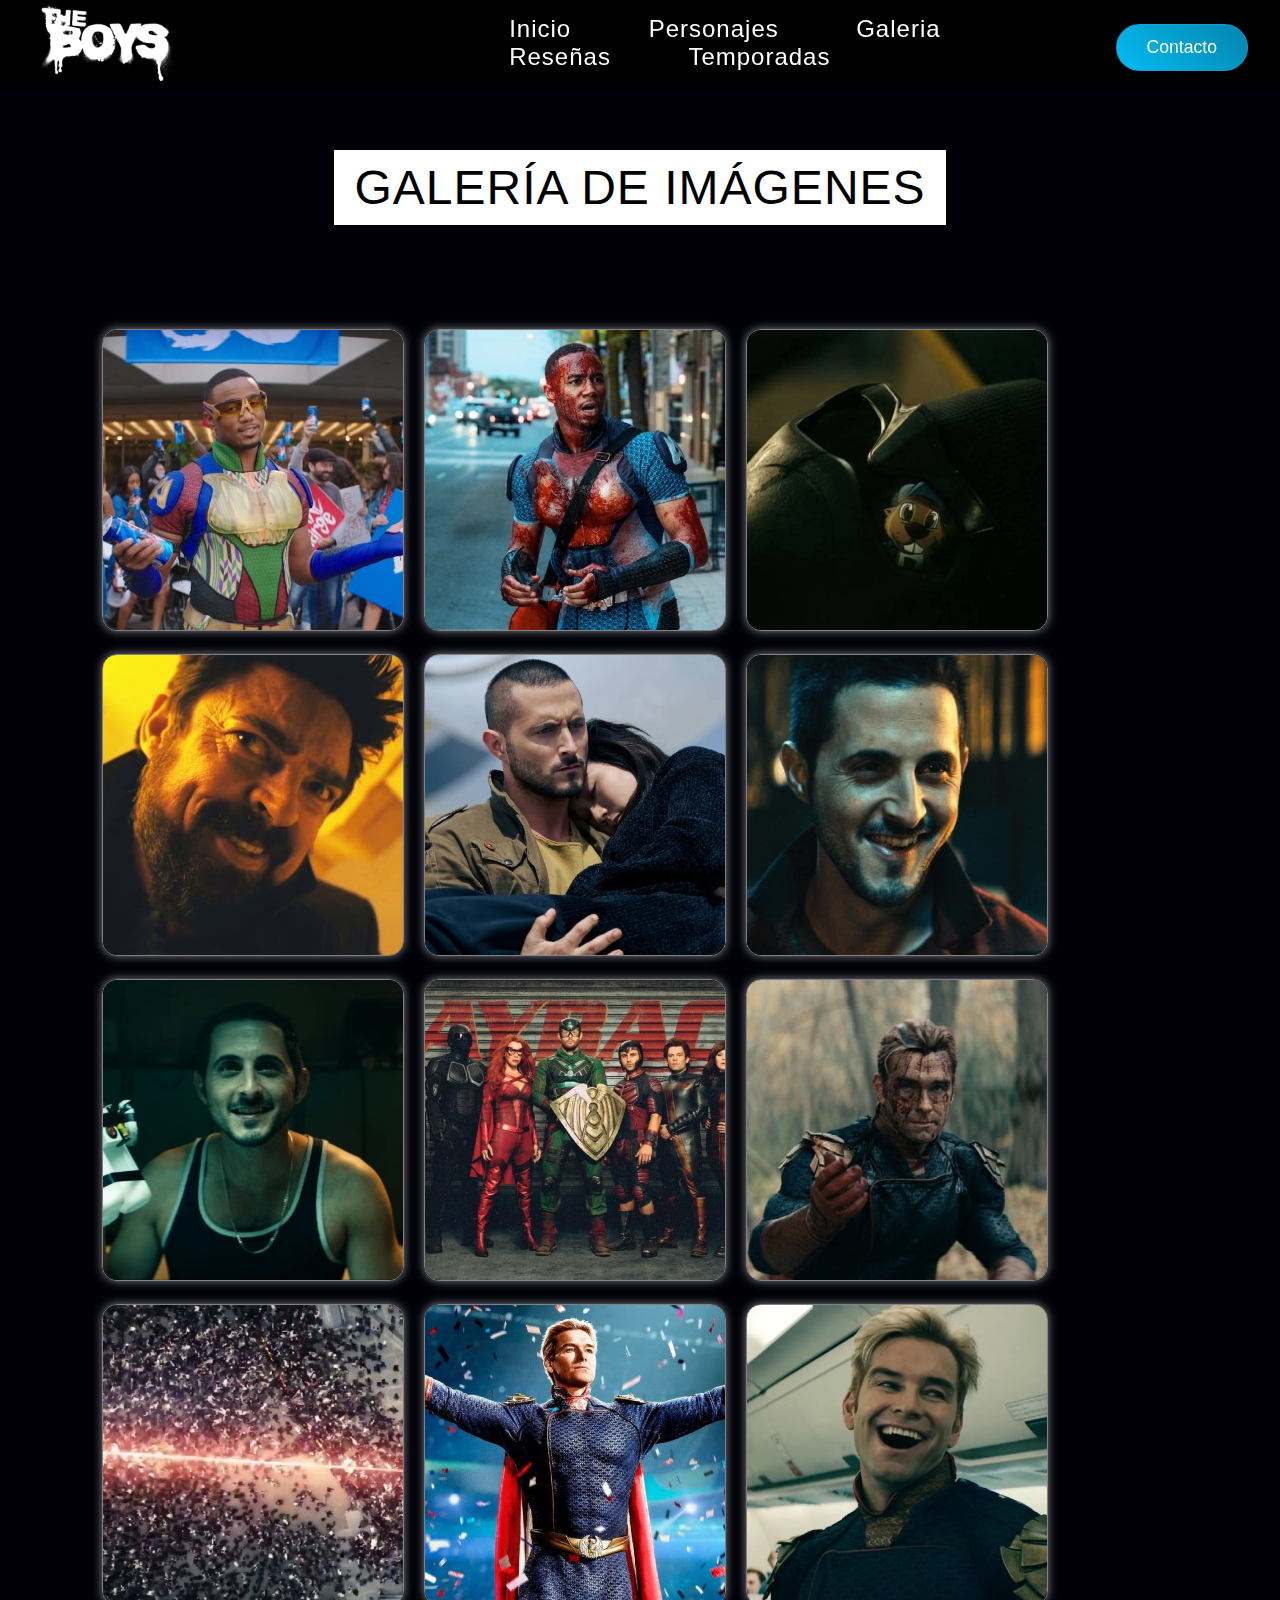
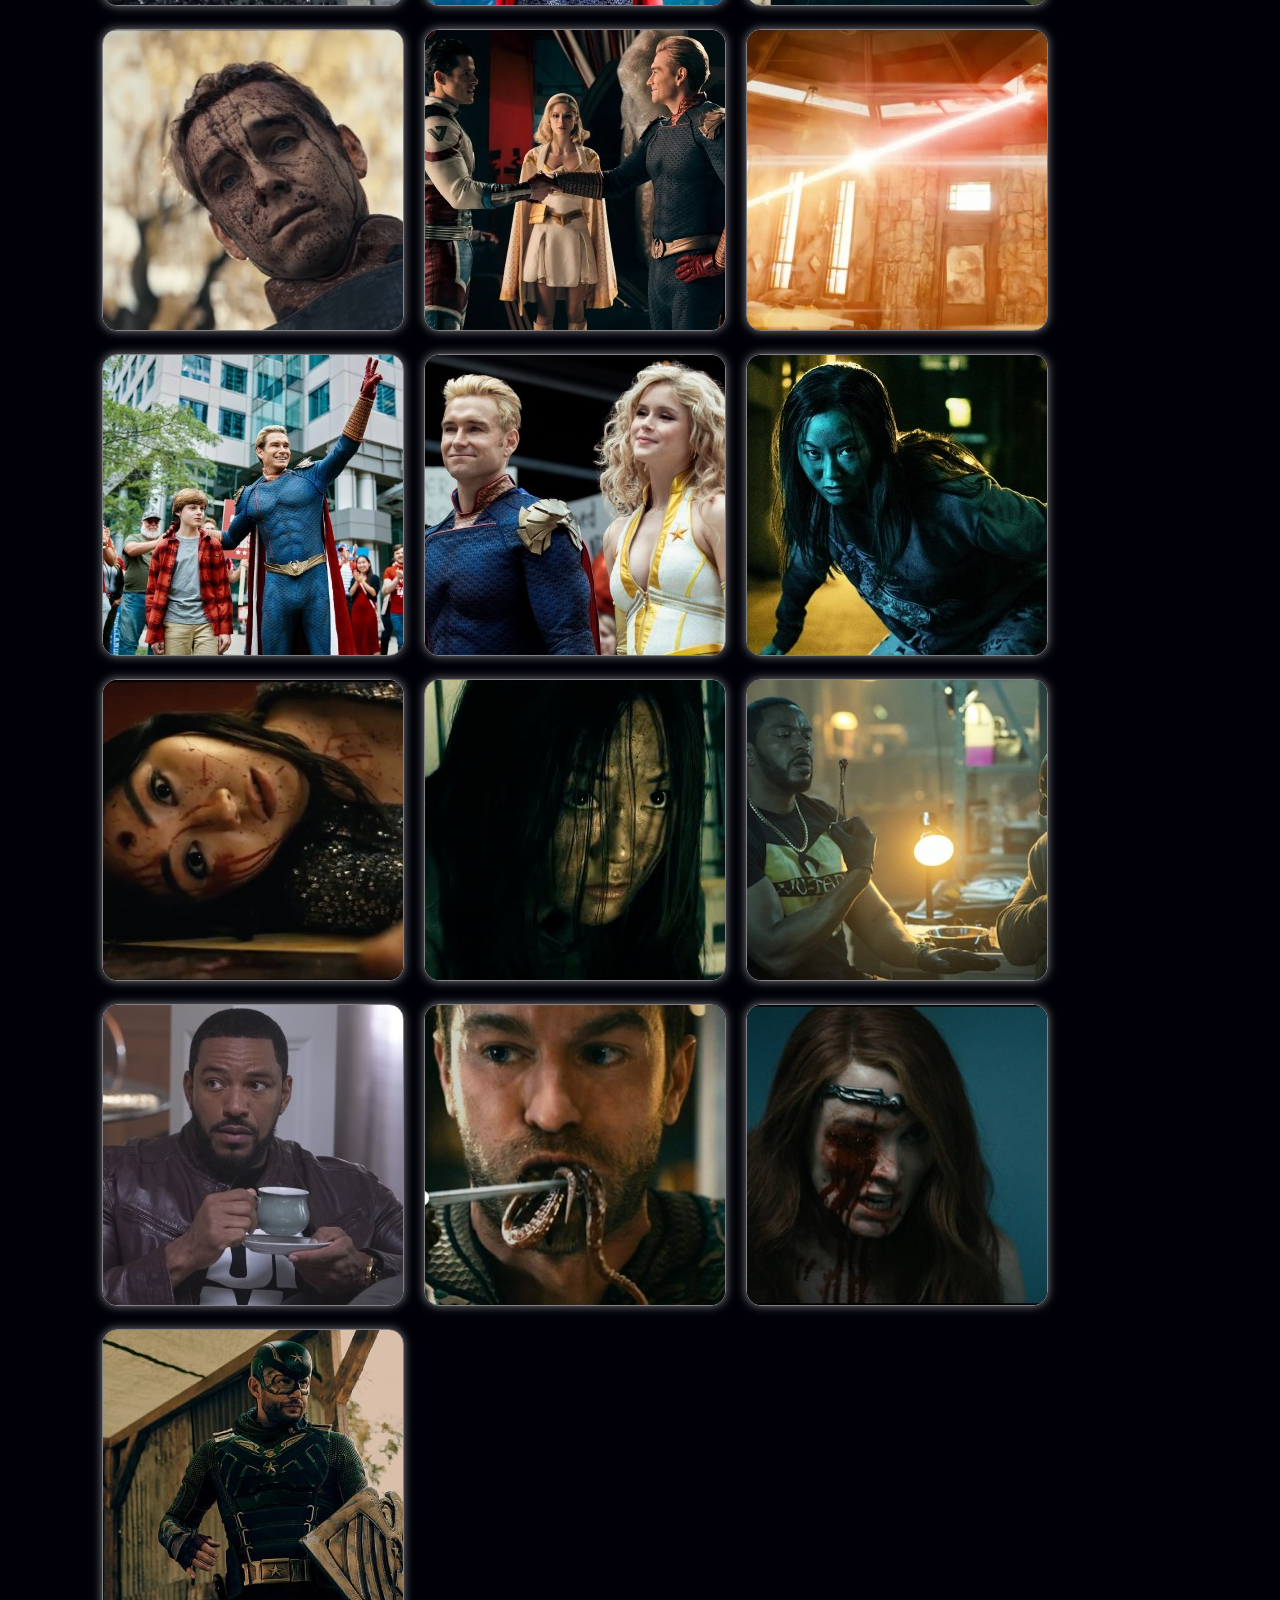
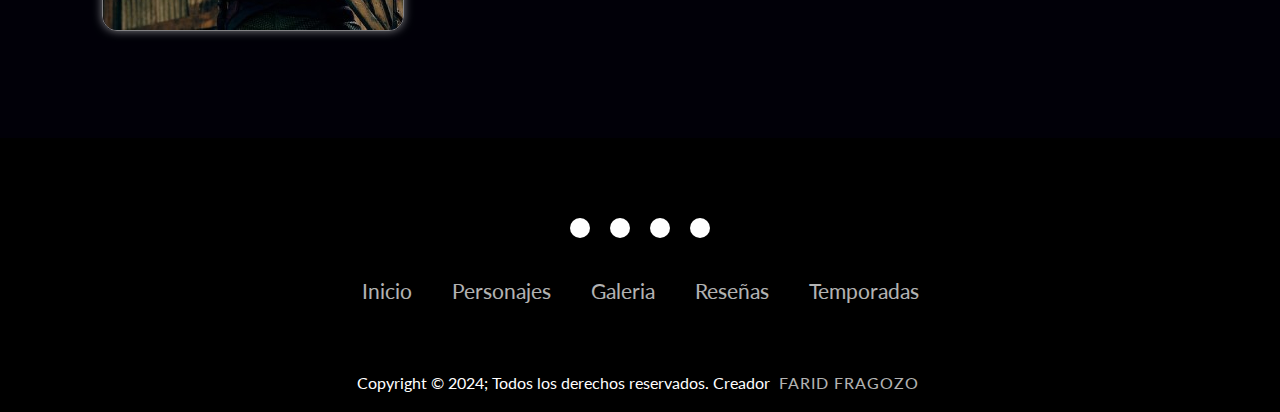
<file: galeria.html>
<!DOCTYPE html>
<html lang="en">
<head>
    <meta charset="UTF-8">
    <meta name="viewport" content="width=device-width, initial-scale=1.0">
    <link rel="icon" type="image/jpg" href="billy-mini.jpg">
    <title>Galería</title>
    <link rel="preconnect" href="https://fonts.googleapis.com">
    <link rel="preconnect" href="https://fonts.gstatic.com" crossorigin>
    <link href="https://fonts.googleapis.com/css2?family=Lato:ital,wght@0,100;0,300;0,400;0,700;0,900;1,100;1,300;1,400;1,700;1,900&display=swap" rel="stylesheet">
    <link rel="preconnect" href="https://fonts.googleapis.com">
    <link rel="preconnect" href="https://fonts.gstatic.com" crossorigin>
    <link href="https://fonts.googleapis.com/css2?family=Bevan:ital@0;1&family=Roboto:ital,wght@0,100;0,300;0,400;0,500;0,700;0,900;1,100;1,300;1,400;1,500;1,700;1,900&display=swap" rel="stylesheet">
    <link rel="stylesheet" href="CSS/styles.css">
    <link rel="stylesheet" href="https://cdnjs.cloudflare.com/ajax/libs/font-awesome/6.5.2/css/all.min.css" integrity="sha512-SnH5WK+bZxgPHs44uWIX+LLJAJ9/2PkPKZ5QiAj6Ta86w+fsb2TkcmfRyVX3pBnMFcV7oQPJkl9QevSCWr3W6A==" crossorigin="anonymous" referrerpolicy="no-referrer" />
    <link href="CSS/lightbox.css" rel="stylesheet" />
    <script src="https://www.youtube.com/iframe_api"></script>
    <script src="Js/scripts.js"></script>
</head>
<body>
    <main>
        <header class="encabezado">
            <div class="logo">
                <a href ="index.html"> <img src = "images/logo3.png" alt = "Home" width = "150px"> </a> 
            </div>
            <nav id="meanu_bar" class="">
                <ul>
                    <li><a href="index.html">Inicio</a></li>
                    <li><a href="personajes.html">Personajes</a></li>
                    <li><a href="galeria.html">Galeria</a></li>
                    <li><a href="resenas.html">Reseñas</a></li>
                    <li><a href="temporadas.html">Temporadas</a></li>
                </ul>
            </nav>
            <a class="boton" href="contacto.html"><button>Contacto</button></a>
        </header>

        <div class="titulo-galeria">
            <h1>Galería de Imágenes</h1>
        </div>
        <div class="contenedor-galeria">
            <div class="galeria">
                <a class="example-image-link" href="./images/galeria/atrain-ad.jpg" data-lightbox="The Boys" data-title="A-Train haciendo un anuncio"> <img class="example-image" src="./images/galeria/atrain-ad-mini.jpg" alt="A-Train haciendo anuncio"/></a>
                <a class="example-image-link" href="./images/galeria/atrain-mata-robin.jpg" data-lightbox="The Boys" data-title="A-Train mata a Robin"> <img class="example-image" src="./images/galeria/atrain-mata-robin-mini.jpg" alt="A-Train mata a Robin"/></a>
                <a class="example-image-link" href="./images/galeria/blacknoir-allucinating.jpg" data-lightbox="The Boys" data-title="Black Noir alucinando"> <img class="example-image" src="./images/galeria/blacknoir-allucinating-mini.jpg" alt="Black Noir alucinando"/></a>
                <a class="example-image-link" href="./images/galeria/butcher-silly.jpg" data-lightbox="The Boys" data-title="Butcher con cara graciosa"> <img class="example-image" src="./images/galeria/butcher-silly-mini.jpg" alt="Butcher con cara graciosa"/></a>
                <a class="example-image-link" href="./images/galeria/frenchie-kimiko.jpg" data-lightbox="The Boys" data-title="Frenchie cargando a Kimiko"> <img class="example-image" src="./images/galeria/frenchie-kimiko-mini.jpg" alt="Frenchie cargando a Kimiko"/></a>
                <a class="example-image-link" href="./images/galeria/frenchie.jpg" data-lightbox="The Boys" data-title="Frenchie"> <img class="example-image" src="./images/galeria/frenchie-mini.jpg" alt="Frenchie"/></a>
                <a class="example-image-link" href="./images/galeria/frenchie3.jpg" data-lightbox="The Boys" data-title="Frenchie"> <img class="example-image" src="./images/galeria/frenchie3-mini.jpg" alt="Frenchie"/></a>
                <a class="example-image-link" href="./images/galeria/grupo-de-soldierboy.jpg" data-lightbox="The Boys" data-title="Soldier Boy y su grupo"> <img class="example-image" src="./images/galeria/grupo-de-soldierboy-mini.jpg" alt="Soldier Boy y su grupo"/></a>
                <a class="example-image-link" href="./images/galeria/homelander-angry.jpg" data-lightbox="The Boys" data-title="Homelander cubierto de sangre enojado"> <img class="example-image" src="./images/galeria/homelander-angry-mini.jpg" alt="Homelander cubierto de sangre enojado"/></a>
                <a class="example-image-link" href="./images/galeria/homelander-mata-multitud.jpg" data-lightbox="The Boys" data-title="Homelander mata a multitud"> <img class="example-image" src="./images/galeria/homelander-mata-multitud-mini.jpg" alt="Homelander mata a multitud"/></a>
                <a class="example-image-link" href="./images/galeria/homelander-ovacion.jpg" data-lightbox="The Boys" data-title="Homelander ovacionado"> <img class="example-image" src="./images/galeria/homelander-ovacion-mini.jpg" alt="Homelander ovacionado"/></a>
                <a class="example-image-link" href="./images/galeria/homelander-plane.jpg" data-lightbox="The Boys" data-title="Homelander dejando caer el avion"> <img class="example-image" src="./images/galeria/homelander-plane-mini.jpg" alt="Homelander dejando caer el avion"/></a>
                <a class="example-image-link" href="./images/galeria/homelander-sad.jpg" data-lightbox="The Boys" data-title="Homelander cubierto de sangre triste"> <img class="example-image" src="./images/galeria/homelander-sad-mini.jpg" alt="Homelander cubierto de sangre triste"/></a>
                <a class="example-image-link" href="./images/galeria/homelander-starlight-y-supersonico.jpg" data-lightbox="The Boys" data-title="Homelander recibiendo a supersonico"> <img class="example-image" src="./images/galeria/homelander-starlight-y-supersonico-mini.jpg" alt="Homelander recibiendo a supersonico"/></a>
                <a class="example-image-link" href="./images/galeria/Homelander-Vs-Butcher-2.jpg" data-lightbox="The Boys" data-title="Homelander peleando contra Butcher"> <img class="example-image" src="./images/galeria/Homelander-Vs-Butcher-2-mini.jpg" alt="Homelander peleando contra Butcher"/></a>
                <a class="example-image-link" href="./images/galeria/homelander-y-su-hijo.jpg" data-lightbox="The Boys" data-title="Homelander y su hijo saludando fans"> <img class="example-image" src="./images/galeria/homelander-y-su-hijo-mini.jpg" alt="Homelander y su hijo saludando fans"/></a>
                <a class="example-image-link" href="./images/galeria/homlander-y-starlight.jpg" data-lightbox="The Boys" data-title="Homelander y Starlight"> <img class="example-image" src="./images/galeria/homlander-y-starlight-mini.jpg" alt="Homelander y Starlight"/></a>
                <a class="example-image-link" href="./images/galeria/kimiko-fight.jpg" data-lightbox="The Boys" data-title="Kimiko preparada para luchar"> <img class="example-image" src="./images/galeria/kimiko-fight-mini.jpg" alt="Kimiko preparada para luchar"/></a>
                <a class="example-image-link" href="./images/galeria/kimiko-headshot.jpg" data-lightbox="The Boys" data-title="Kimiko con un tiro en la cabeza"> <img class="example-image" src="./images/galeria/kimiko-headshot-mini.jpg" alt="Kimiko con un tiro en la cabeza"/></a>
                <a class="example-image-link" href="./images/galeria/kimiko.jpg" data-lightbox="The Boys" data-title="Kimiko"> <img class="example-image" src="./images/galeria/kimiko-mini.jpg" alt="Kimiko"/></a>
                <a class="example-image-link" href="./images/galeria/leche-materna.jpg" data-lightbox="The Boys" data-title="Mother's Milk"> <img class="example-image" src="./images/galeria/leche-materna-mini.jpg" alt="Mother's Milk"/></a>
                <a class="example-image-link" href="./images/galeria/mothers-milk-in-the-boys.jpg" data-lightbox="The Boys" data-title="Mother's Milk tomando té"> <img class="example-image" src="./images/galeria/mothers-milk-in-the-boys-mini.jpg" alt="Mother's Milk tomando té"/></a>
                <a class="example-image-link" href="./images/galeria/profundo-comiendo-pulpo.jpg" data-lightbox="The Boys" data-title="Profundo comiendose un pulpo"> <img class="example-image" src="./images/galeria/profundo-comiendo-pulpo-mini.jpg" alt="Profundo comiendose un pulpo"/></a>
                <a class="example-image-link" href="./images/galeria/queen-meave-tuerta.jpg" data-lightbox="The Boys" data-title="Queen Meave sin un ojo por pelear con Homelander"> <img class="example-image" src="./images/galeria/queen-meave-tuerta-mini.jpg" alt="Queen Meave sin un ojo por pelear con Homelander"/></a>
                <a class="example-image-link" href="./images/galeria/soldierboy.jpg" data-lightbox="The Boys" data-title="Soldier Boy"> <img class="example-image" src="./images/galeria/soldierboy-mini.jpg" alt="Soldier Boy"/></a>
            </div>
       </div>

        <footer>
            <div class="footer-contenedor">
                <div class="redes-sociales">
                    <a href="https://www.facebook.com/TheBoysTV/?locale=es_LA" target="_blank"><i class="fa-brands fa-facebook"></i></a>
                    <a href="https://www.instagram.com/theboystv/?hl=es" target="_blank"><i class="fa-brands fa-instagram"></i></a>
                    <a href="https://x.com/TheBoysTV?ref_src=twsrc%5Egoogle%7Ctwcamp%5Eserp%7Ctwgr%5Eauthor" target="_blank"><i class="fa-brands fa-twitter"></i></a>
                    <a href="https://www.youtube.com/@PrimeVideo" target="_blank"><i class="fa-brands fa-youtube"></i></a>
                </div>
                <div class="footer-nav">
                    <ul>
                        <li><a href="index.html">Inicio</a></li>
                        <li><a href="personajes.html">Personajes</a></li>
                        <li><a href="galeria.html">Galeria</a></li>
                        <li><a href="resenas.html">Reseñas</a></li>
                        <li><a href="temporadas.html">Temporadas</a></li>
                    </ul>
                </div>
            </div>
            <div class="footer-copyright">
                <p>Copyright &copy; 2024;  Todos los derechos reservados. Creador <span class="Diseñador"> Farid Fragozo</span></p>
            </div>
        </footer>
    </main>
    <script src="Js/lightbox-plus-jquery.min.js"></script>
</body>
</html>
</file>
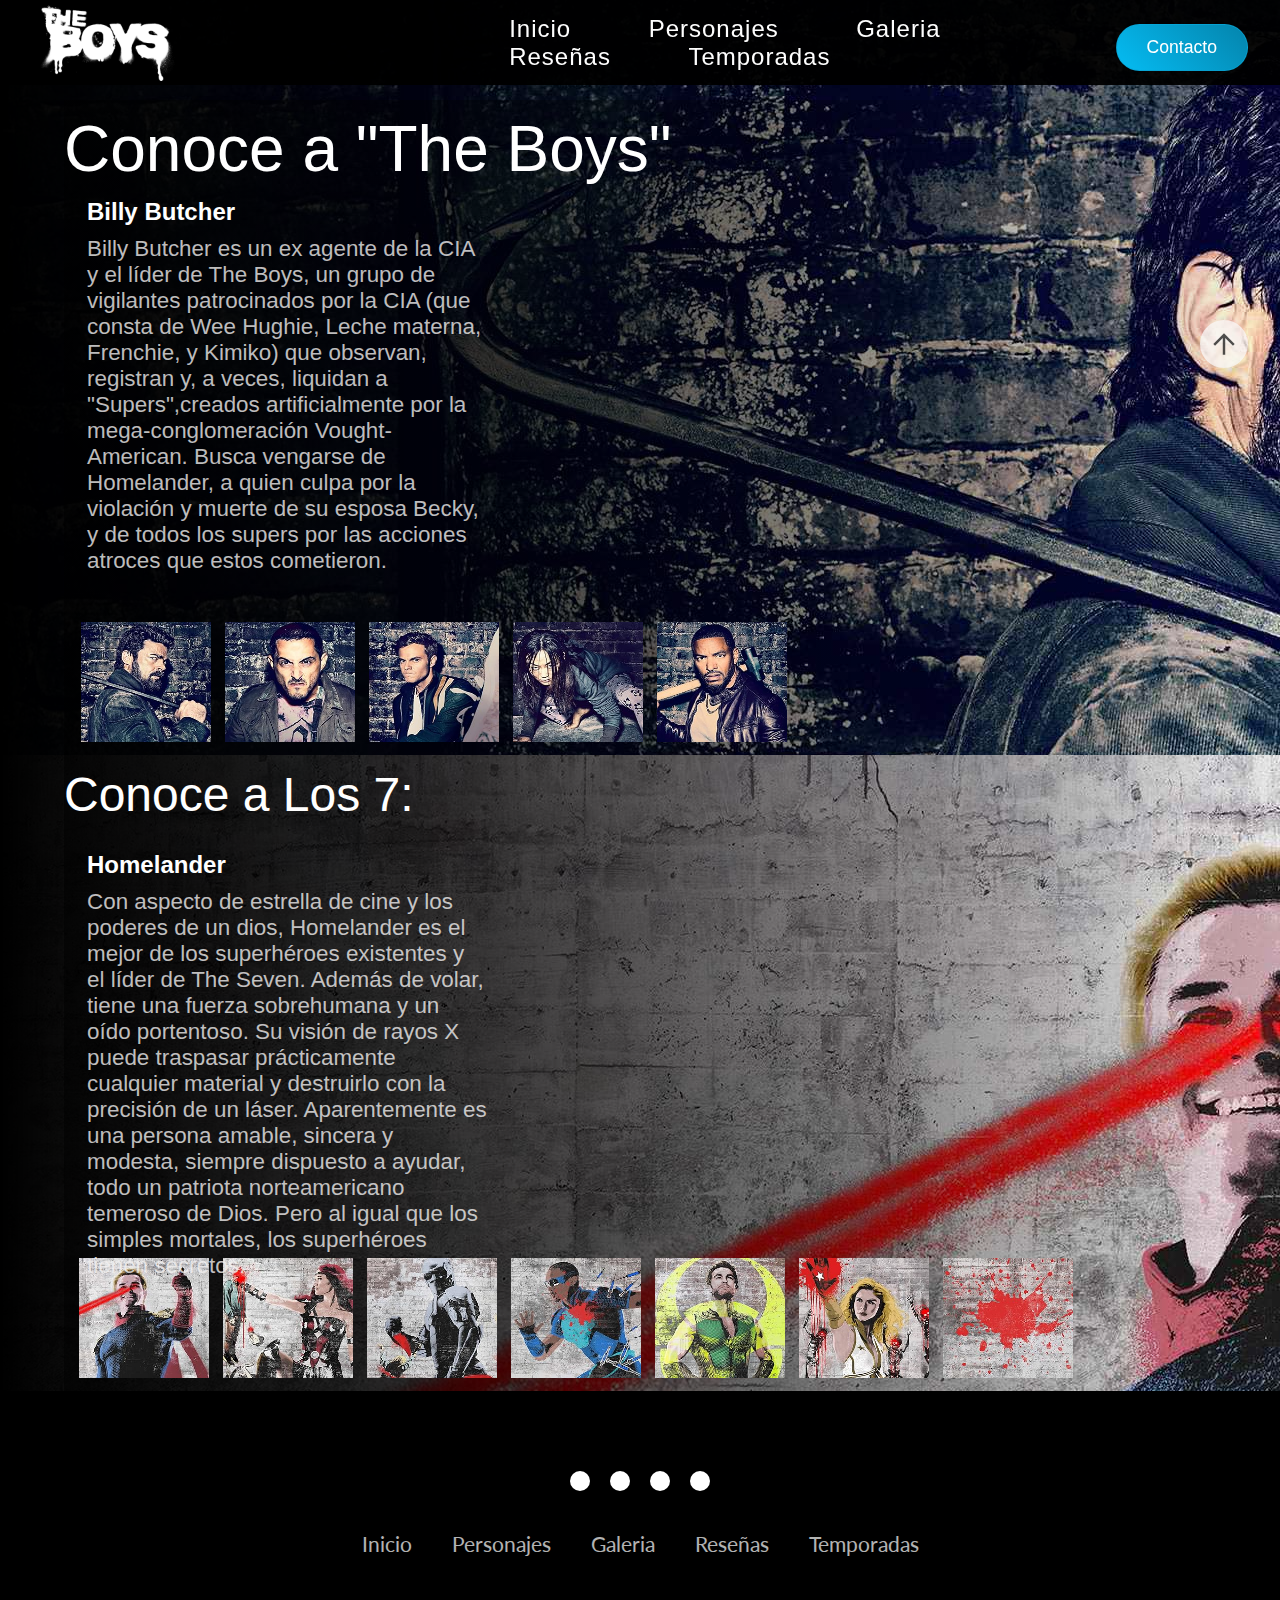
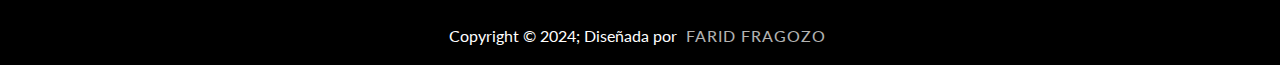
<file: personajes.html>
<!DOCTYPE html>
<html lang="en">
<head>
    <meta charset="UTF-8">
    <meta name="viewport" content="width=device-width, initial-scale=1.0">
    <link rel="icon" type="image/jpg" href="billy-mini.jpg">
    <title>Personajes</title>
    <link rel="preconnect" href="https://fonts.googleapis.com">
    <link rel="preconnect" href="https://fonts.gstatic.com" crossorigin>
    <link href="https://fonts.googleapis.com/css2?family=Lato:ital,wght@0,100;0,300;0,400;0,700;0,900;1,100;1,300;1,400;1,700;1,900&display=swap" rel="stylesheet">
    <link rel="preconnect" href="https://fonts.googleapis.com">
    <link rel="preconnect" href="https://fonts.gstatic.com" crossorigin>
    <link href="https://fonts.googleapis.com/css2?family=Material+Symbols+Outlined" rel="stylesheet" />
    <link href="https://fonts.googleapis.com/css2?family=Bevan:ital@0;1&family=Roboto:ital,wght@0,100;0,300;0,400;0,500;0,700;0,900;1,100;1,300;1,400;1,500;1,700;1,900&display=swap" rel="stylesheet">
    <link rel="stylesheet" href="CSS/styles.css">
    <link rel="stylesheet" href="https://cdnjs.cloudflare.com/ajax/libs/font-awesome/6.5.2/css/all.min.css" 
    integrity="sha512-SnH5WK+bZxgPHs44uWIX+LLJAJ9/2PkPKZ5QiAj6Ta86w+fsb2TkcmfRyVX3pBnMFcV7oQPJkl9QevSCWr3W6A==" 
    crossorigin="anonymous" referrerpolicy="no-referrer" />
    <script src="Js/scripts.js"></script>
</head>
<body>
    <main>
        <header class="encabezado">
            <div class="logo">
                <a href ="index.html"> <img src = "images/logo3.png" alt = "Home" width = "150px"> </a> 
            </div>
            <nav id="meanu_bar" class="">
                <ul>
                    <li><a href="index.html">Inicio</a></li>
                    <li><a href="personajes.html">Personajes</a></li>
                    <li><a href="galeria.html">Galeria</a></li>
                    <li><a href="resenas.html">Reseñas</a></li>
                    <li><a href="temporadas.html">Temporadas</a></li>
                </ul>
            </nav>
            <a class="boton" href="contacto.html"><button>Contacto</button></a>
        </header>

        <div id="character-section">
            <section class="character-section">
                <div class="intro-text">
                    <h1>Conoce a "The Boys"</h1>
                </div>
                <div class="the-boys">
                    <img src="images/billy-mini.jpg" alt="Billy Butcher" data-large="images/billy-large.jpg">
                    <img src="images/frenchie-mini.jpg" alt="Frenchie" data-large="images/frenchie-large.jpg">
                    <img src="images/hughie-mini.jpg" alt="Hughie" data-large="images/hughie-large.jpg">
                    <img src="images/kimiko-mini.jpg" alt="Kimiko" data-large="images/kimiko-large.jpg">
                    <img src="images/leche-materna-mini.jpg" alt="Leche Materna" data-large="images/leche-materna-large.jpg">
                </div>
                <div class="character-description hidden" data-character="Billy Butcher">
                    <h2>Billy Butcher</h2>
                    Billy Butcher es un ex agente de la CIA y el líder de The Boys, un grupo de vigilantes patrocinados por la CIA (que consta de Wee Hughie, Leche materna, Frenchie, y Kimiko) que observan, registran y, a veces, liquidan a "Supers",creados artificialmente por la mega-conglomeración Vought-American. Busca vengarse de Homelander, a quien culpa por la violación y muerte de su esposa Becky, y de todos los supers por las acciones atroces que estos cometieron.
                </div>
                <div class="character-description hidden" data-character="Frenchie">
                    <h2>Frenchie</h2>
                    Aficionado a las drogas, traficante de armas y chico para todo, el conjunto de habilidades de Frenchie es un recurso incalculable para Butcher y Los Muchachos; no obstante, sus decisiones impulsivas son una constante fuente de preocupaciones para Leche Materna.
                </div>
                <div class="character-description hidden" data-character="Hughie">
                    <h2>Hughie</h2>
                    Es un tipo apacible con un trabajo aburrido y que vive con su padre. Robin, su gran amor, es la única luz que tiene en su vida. Así era su existencia hasta el día en que un superhéroe llamado A-Train atravesó a Robin y la mató del impacto. Desesperado, Hughie contrató los servicios del justiciero Billy Butcher. Viendose ahora envuelto en una lucha contra super heroes nefastos.
                </div>
                <div class="character-description hidden" data-character="Kimiko">
                    <h2>Kimiko</h2>
                    Kimiko es una mujer con poderes superhumanos, víctima de experimentos crueles, que fue encontrada por los muchachos enjaulada en un sotano de maxima seguridad. Ella decide unirse a "The Boys" para desentrañar su pasado y combatir a los super y a la empresa corrupta Vought.
                </div>
                <div class="character-description hidden" data-character="Leche Materna">
                    <h2>Leche Materna</h2>
                    Leche Materna decidió dejar a "The Boys" para tener una vida apacible y hogareña con su familia. Pero Butcher sabe que no puede combatir a los supers sin las habilidades metodicas de leche materna, convenciendolo de que vuelva a unirse.
                </div>
            </section>
        </div>
        <div id="Los-7">
            <section class="character-section">
                <div class="intro-text">
                    <h2>Conoce a Los 7:</h2>
                </div>
                <div class="los-7">
                    <img src="images/homelander-mini.jpg" alt="Homelander" data-large="images/homelander-large.jpg">
                    <img src="images/queenmeave-mini.jpg" alt="Queen Meave" data-large="images/queenmeave-large.jpg">
                    <img src="images/blacknoir-mini.jpg" alt="Black Noir" data-large="images/blacknoir-large.jpg">
                    <img src="images/atrain-mini.jpg" alt="A-Train" data-large="images/atrain-large.jpg">
                    <img src="images/profundo-mini.jpg" alt="Profundo" data-large="images/profundo-large.jpg">
                    <img src="images/starlight-mini.jpg" alt="Starlight" data-large="images/starlight-large.jpg">
                    <img src="images/translucido-mini.jpg" alt="Translúcido" data-large="images/translucido-large.jpg">
                </div>
                <div class ="character-description hidden" data-character="Homelander">
                    <h2>Homelander</h2>
                    Con aspecto de estrella de cine y los poderes de un dios, Homelander es el mejor de los superhéroes existentes y el líder de The Seven. Además de volar, tiene una fuerza sobrehumana y un oído portentoso. Su visión de rayos X puede traspasar prácticamente cualquier material y destruirlo con la precisión de un láser. Aparentemente es una persona amable, sincera y modesta, siempre dispuesto a ayudar, todo un patriota norteamericano temeroso de Dios. Pero al igual que los simples mortales, los superhéroes tienen secretos.
                </div>
                <div class ="character-description hidden" data-character="Queen Meave">
                    <h2>Queen Meave</h2>
                    Guerrera, feminista, luchadora de causas humanitarias e integrante de The Seven, Queen Maeve es el modelo para las jóvenes de todo el planeta. Sin embargo, para llegar a donde está, ha tenido que esforzarse muchísimo. Para encarnar la imagen exigida por Vought, tuvo que renunciar a la verdad e, incluso, a varias personas a las que apreciaba verdaderamente. Desencantada y cínica, ahora es una sombra de aquella mujer decidida e idealista que una vez fue.
                </div>
                <div class ="character-description hidden" data-character="Black Noir">
                    <h2>Black Noir</h2>
                    Silencioso, sigiloso, enigmático. Noctámbulo es el ninja con superpoderes de The Seven. Con una fuerza espectacular y sentidos agudísimos, como un oído superfino, su destreza en artes marciales es insuperable. Los criminales huyen despavoridos con solo oír su nombre. Se sabe muy poco de este guerrero letal, aparte de que fue instruido por un maestro senséi que lo convirtió en un arma mortal. Nadie ha visto el rostro que se esconde tras la máscara de Noctámbulo, lo que le convierte en un ser aún más terrorífico.
                </div>
                <div class ="character-description hidden" data-character="A-Train">
                    <h2>A-Train</h2>
                    A-Train es miembro de The Seven y es el hombre más rápido del mundo. No obstante, bajo su máscara de superhéroe caballeroso, subyace el alma de un atleta frágil que se siente muy inseguro ante el hecho de estar en la cresta. Hará lo que sea para permanecer en The Seven. Es consciente de que solo es cuestión de tiempo hasta que un candidato más joven y rápido ocupe su lugar, y ese es un problema que ni siquiera el hombre más rápido del planeta puede dejar atrás.
                </div>
                <div class ="character-description hidden" data-character="Profundo">
                    <h2>Profundo</h2>
                    The Deep puede respirar en el agua y comunicarse con las especies marinas. Sus inmersiones profundas y asombrosas son legendarias. Además, su espectacular atractivo lo ha convertido en el favorito de las redes sociales de Vought. Y justamente es eso lo que quiere la empresa, ya que es el superhéroe acuático de The Seven. Sin embargo, sabe que podría hacer mucho más que lucir bíceps en Instagram si se lo permitiesen... incluso está secretamente orgulloso de que su perfil reciba 4 millones de visitas cada día.
                </div>
                <div class ="character-description hidden" data-character="Starlight">
                    <h2>Starlight</h2>
                    Annie January es una persona sincera y con los pies en el suelo, una mujer común, pero con superpoderes. Cuando se transforma en Starlight, “The Defender of Des Moines”, su único objetivo es salvar al mundo. Muchos piensan que es un eslogan cursi, pero ella lo considera su auténtica misión. Por lo tanto, cuando la seleccionaron para incorporarse a The Seven, parece como si todos sus sueños se hubieran hecho realidad. Sin embargo, el sueño se transforma en la peor de sus pesadillas cuando esta ciudadana del Medio Oeste norteamericano llega a Nueva York y descubre la verdad del antiguo dicho: nunca conozcas a tus héroes en persona.
                </div>
                <div class ="character-description hidden" data-character="Translúcido">
                    <h2>Translucido</h2>
                    Translucent es el superhéroe invisible de The Seven. Su piel de metamaterial de carbono no solo lo hace invisible, sino también invulnerable a las balas. Maestro del sigilo, puede infiltrarse por cualquier parte y dar un susto de muerte a los malhechores. Pero cuando no está luchando contra el crimen o salvando al mundo, Translucent tiene… otros intereses. Aprovechando su invisibilidad, Translucent se deleita contemplando a las mujeres en las duchas y los vestuarios.
                </div>
            </section>
        </div>
        <footer>
            <div class="footer-contenedor">
                <div class="redes-sociales">
                    <a href="https://www.facebook.com/TheBoysTV/?locale=es_LA" target="_blank"><i class="fa-brands fa-facebook"></i></a>
                    <a href="https://www.instagram.com/theboystv/?hl=es" target="_blank"><i class="fa-brands fa-instagram"></i></a>
                    <a href="https://x.com/TheBoysTV?ref_src=twsrc%5Egoogle%7Ctwcamp%5Eserp%7Ctwgr%5Eauthor" target="_blank"><i class="fa-brands fa-twitter"></i></a>
                    <a href="https://www.youtube.com/@PrimeVideo" target="_blank"><i class="fa-brands fa-youtube"></i></a>
                </div>
                <div class="footer-nav">
                    <ul>
                        <li><a href="index.html">Inicio</a></li>
                        <li><a href="personajes.html">Personajes</a></li>
                        <li><a href="galeria.html">Galeria</a></li>
                        <li><a href="resenas.html">Reseñas</a></li>
                        <li><a href="temporadas.html">Temporadas</a></li>
                    </ul>
                </div>
            </div>
            <div class="footer-copyright">
                <p>Copyright &copy; 2024;  Diseñada por <span class="Diseñador"> Farid Fragozo</span></p>
            </div>
        </footer>
        <a href="#" class="back-to-top">
            <span class="material-icons">arrow_upward</span>
        </a>
    </main>  
</body>
</html>
</file>
<file: CSS/styles.css>
*{
    margin: 0;
    padding: 0;
    box-sizing: border-box;
}

html{
    scroll-behavior: smooth;
}

body{
    font-family: 'Lato', sans-serif;
    background-color: rgb(1, 0, 8);
    color:#ffffff;
    margin: 0;
    overflow-x: hidden;
}

.encabezado{
    position:fixed;
    z-index: 333;
    padding-left: 1.5%;
    padding-right: 2.5%;
    width: 100%;
    display: flex;
    justify-content: space-between;
    align-items: center;
    background-color: rgba(0, 0, 0, 0.954);
    margin-bottom: 20px;
    font-family: 'Montserrat', sans-serif;
}

.logo {
    margin-left: 15px; 
    margin-top: 5px;
}

.logo:hover {
    transform: scale(1.1);
}

nav { 
    width: 50%;
    flex-grow: 1;
    margin-left: 325px;
}

nav ul {
    padding-left: -5px;
}

nav ul li {
    display: inline-block;
    margin-right: 25px;
}

nav ul li:last-child {
    margin-right: 0;
}

nav ul li a {
    font-size: 1.5rem;
    padding-right: 3rem;
    transition: font-size 0.3s ease, color 0.3s ease;
    color: #fefefe;
    text-decoration: none;
    letter-spacing: 1px;
}

nav ul li a:hover {
    font-size: 1.6rem;
    font-weight: 700;
    color: rgba(10, 189, 244, 0.955);
}

.contact-button {
    margin-left: 20px; 
}

a {
    text-decoration: none;
    color: #fefefe;
}
button {
    padding: 12px 30px;
    background: linear-gradient(45deg, rgb(5, 188, 243), rgba(4, 132, 172));
    border: 1px solid rgba(8, 164, 212, 0.7);
    border-radius: 30px;
    cursor: pointer;
    transition: all 0.4s ease;
    margin-top: 10px;
    font-size: 1.1em;
    color: #fff;
    font-family: 'Montserrat', sans-serif;
    box-shadow: 0 4px 6px rgba(0, 0, 0, 0.1);
}

button:hover {
    background: linear-gradient(45deg, rgb(4, 132, 172), rgb(5, 188, 243));
    transform: scale(1.1);
    border: 1px solid rgba(3, 112, 144, 0.7);
    box-shadow: 0 6px 8px rgba(0, 0, 0, 0.2);
}

.section-1 {
    position: relative;
    display: flex;
    justify-content: center;
    align-items: center;
    padding: 80px 100px;
    color:#fff;
}

.container{
    position: relative;
    display: flex;
    justify-content: center;
    align-items: center;
    flex-direction: column;
}

.titulo-principal{
    font-size: 4em;
    margin-bottom: 50px;
}

.contenido{
    position: relative;
    width: 1150px;
    display: flex;
    justify-content: center;
    align-items: center;
}

.contenido .imagenes-scroll{
    position: relative;
    width: 800px;
    height: 400px;
    overflow: hidden;
}

.contenido .imagenes-scroll img{
    z-index: 111;
    position: absolute;
    top: 0;
    left: 0;
    width: 100%;
    height: 100%;
    object-fit: cover;
    border-radius: 10px;
}

.contenido .contenedor-texto{
    z-index: 222;
    background:rgba(255, 255, 255, 0.1);
    backdrop-filter: blur(20px);
    padding: 40px;
    max-width: 500px;
    border: 1px solid rgba(255, 255, 255, 0.1);
    border-radius: 10px;
    transform: translate(-80px, 50px);
}

.contenido .contenedor-texto h3{
    font-size: 3em;
    margin-bottom: 10px;
}

.contenedor-texto p{
    font-size: 1.3em;
}

.section-title{
    font-size: 3em;
    margin-bottom: 80px;
    margin-top: 100px;
}

.info-title{
    font-size: 1.8em;
    margin-bottom: 10px;
}

.texto2{
    width: 700px;
    margin-left: 50px;
}

.texto2 p{
    font-size: 1.5em;
}

.media-info{
    width: 400px;
    margin-left: 50px;
}

.media-info li{
    list-style: none;
    font-size: 1.4em;
}

.media-info li a{
    color:white;
    opacity: 0.7;
    text-decoration: none;
    transition: 0.5s;
}

.media-info li a:hover{
    opacity: 1;
}

.media-info li:not(:last-child){
    margin-bottom: 50px;
}

.media-info li:nth-child(1), .media-info li:nth-child(4){
    padding-left: 100px;
}

.media-info li:nth-child(2), .media-info li:nth-child(3){
    padding-left: 50px;
}

.section-3{
    margin-bottom: 100px;
}


.material-icons {
    font-family: 'Material Symbols Outlined';
    font-weight: normal;
    font-style: normal;
    font-size: 24px;
    display: inline-block;
    line-height: 1;
    text-transform: none;
    letter-spacing: normal;
    word-wrap: normal;
    white-space: nowrap;
    direction: ltr;
}


.back-to-top{
    position:fixed;
    top: 20rem;
    right: 2rem;
    display: inline-flex;
    align-items: center;
    justify-content: center;
    background-color: rgba(250, 250, 250, 0.743);
    border-radius: 25px;
    padding: 0.5rem;
    text-decoration: none;
    transition: 0.2s ease-out;
    z-index: 333;
}

.back-to-top span{
    color:rgba(21, 21, 21, 0.753);
    font-size: 2rem;
    transition: 0.2s ease-out;
}

.back-to-top:hover{
    background-color: rgba(21, 21, 21, 0.753);
    
}
.back-to-top:hover span{
    transform: translateY(-4px);
    color:rgba(250, 250, 250, 0.743);
}

.trailers {
    position: relative;
    display: flex;
    align-items: center;
    justify-content: center;
    height: 100vh;
    background-image: linear-gradient(to right, rgba(0, 0, 0, 0.954), rgba(7, 7, 7, 0)), url("../images/los-muchachos.jpg");
    background-size: cover;
    background-repeat: no-repeat;
    background-position: center center;
}

.trailers iframe {
    position: absolute;
    top: 0;
    left: 0;
    width: 100%;
    height: 100%;
    z-index: 1;
}

.video-container.hidden {
    opacity: 0;
}

.video-container iframe{
    position: absolute;
    top: 0;
    left: 0;
    width: 100%;
    height: 100%;
    border: 0;
}

.amazon-original {
    position: absolute;
    top: 200px;
    left: 20px;
    color: white;
    text-align: left;
}

.amazon-original h1 {
    padding-top: 50px;
    font-family: 'Gill Sans', 'Gill Sans MT', Calibri, 'Trebuchet MS', sans-serif;
    font-size: 4rem;
}

.amazon-original h2 {
    font-family: 'Roboto', sans-serif;
    opacity: 0.7;
    font-size: 1.5rem;
}

.amazon-original p {
    font-family: 'Lato', sans-serif;
    font-size: 1.5rem;
    margin: 20px 0;
}

.amazon-original h3 {
    padding-top: 100px;
    font-family: 'Gill Sans', 'Gill Sans MT', Calibri, 'Trebuchet MS', sans-serif;
    text-transform: uppercase;
    font-size: 2rem;
    margin-top: 10px;
}
.amazon-icon {
    margin-top: 30px;
}

.amazon-icon img {
    width: 200px;
    height: auto;
}

.character-section {
    position: relative;
    background-size: cover;
    background-repeat: no-repeat;
    background-position: center;
    padding-bottom: 40%;
    margin: 0 5%;
}

#character-section{
    padding-top: 100px;
}

#intro.character-section {
    background-image: url("../images/billy-large.jpg");
}

#Los-7.character-section {
    background-image: url("../images/homelander-large.jpg");
}


.character-section::before, #Los-7.character-section::before {
    content: '';
    position: absolute;
    top: 0;
    left: 0;
    width: 100%;
    height: 100%;
    background: linear-gradient(to right, rgba(0, 0, 0, 0.527), rgba(7, 7, 7, 0));
    z-index: 1;
}

.intro-text, .the-boys, .los-7 {
    position: relative;
    z-index: 2;
}

.intro-text {
    padding-top: 1%;
    padding-bottom: 5%;
    font-family: 'Gill Sans', 'Gill Sans MT', Calibri, 'Trebuchet MS', sans-serif;
    font-size: 2em;
    color: white;
}

.intro-text h1, .intro-text h2 {
    display: flex;
    font-weight: 300;
    justify-content: left;
    align-items: left;
    text-align: left;
    font-family: 'Gill Sans', 'Gill Sans MT', Calibri, 'Trebuchet MS', sans-serif;
}

.the-boys {
    position: absolute;
    bottom: 0;
    left: 1.5%;
}

.the-boys img {
    width: 130px;
    height: 120px;
    margin-right: 10px;
    margin-bottom: 10px;
    cursor: pointer;
}

.character-section div .the-boys {
    display: flex;
    justify-content: left;
}

.the-boys img:hover {
    transform: scale(1.1);
    transition: 0.3s;
}

.los-7 {
    position: absolute;
    bottom: 0;
    left: 1.3%;
}

.los-7 img {
    width: 130px;
    height: 120px;
    margin-right: 10px;
    margin-bottom: 10px;
    cursor: pointer;
    box-sizing: border-box;
}

#Los-7.character-section div .los-7 {
    display: flex;
    justify-content: left;
}

.los-7 img:hover {
    transform: scale(1.1);
    transition: 0.3s;
}

.the-boys img.selected {
    border: 2px solid white;
}

.los-7 img.selected {
    border: 2px solid black;
}

.character-description {
    display: block;
    position: absolute;
    top: 15%;
    left: 2%;
    left: px;
    font-size: 1.4rem;
    font-family: Verdana, Geneva, Tahoma, sans-serif;
    color: #f3f1f1c8;
    max-width: 400px;
    z-index: 10;
}

.character-description h2 {
    font-size: 1.5rem;
    font-weight: bold;
    color: #fff;
    margin-bottom: 10px;
}

.hidden {
    display: none;
}

.visible {
    display: block;
}

footer{
    background-color: black;
    
}
.footer-contenedor{
    width: 100%;
    padding: 70px 30px 20px;
}
.redes-sociales{
    display: flex;
    justify-content: center;
}
.redes-sociales a{
    text-decoration: none;
    padding: 10px;
    background-color: white;
    margin: 10px;
    border-radius: 50%;
}

.redes-sociales a i{
    font-size: 2em;
    color: black;
    opacity: 0.9;
}

.redes-sociales a:hover{
    background-color: #111;
    transition: 0.5s;
}

.redes-sociales a:hover i{
    color:white;
    transition: 0.5s;
}

.footer-nav{
    margin: 30px 0;
}

.footer-nav ul{
    display: flex;
    justify-content: center;
    list-style: none;
}

.footer-nav ul li a{
    color: white;
    margin: 20px;
    text-decoration: none;
    font-size: 1.3em;
    opacity: 0.7;
    transition: 0.5s;
}

.footer-nav ul li a:hover{
    opacity: 1;
}
.footer-copyright{
    background-color: #000;
    padding: 20px;
    text-align: center;
}
.footer-copyright p{
    color:white;
}
.Diseñador{
    opacity: 0.7;
    text-transform: uppercase;
    letter-spacing: 1px;
    font-weight: 400;
    margin: 0px 5px;
}

.contenedor-galeria {
    width: 100%;
    min-height: 100vh;
    display: flex;
    justify-content: center;
    align-items: center;
    padding: 50px 8%;
}

.galeria {
    display: flex;
    flex-direction: row;
    flex-wrap: wrap;
    gap: 20px;
    margin-top: 5%;
    margin-bottom: 5%;
}

.titulo-galeria {
    letter-spacing: 1px;
    padding-top: 150px;
    font-size: 2.2em;
    display: flex;
    flex-direction: column;
    justify-content: center;
    align-items: center;
    font-family: 'Gill Sans', 'Gill Sans MT', Calibri, 'Trebuchet MS', sans-serif;
}

.titulo-galeria h1{
    padding: 10px 20px;
    font-size: 3rem;
    font-weight: 500;
    text-transform: uppercase;
    background-color: white;
    color: black;
    font-family: 'Gill Sans', 'Gill Sans MT', Calibri, 'Trebuchet MS', sans-serif;
}

.example-image-link img {
    width: 100%;
    max-width: 100%;
    border-radius: 15px;
    border: 1px solid rgba(250, 250, 250, 0.522);
    transition: 0.5s;
    box-shadow: 0 0 10px rgba(255, 255, 255, 0.5);
}

.example-image-link img:hover {
    transform: scale(1.1);
    box-shadow: 0 0 20px rgba(255, 255, 255, 0.7);
}


.seccion-resenas {
    display: flex;
    justify-content: center;
    align-items: center;
    flex-direction: column;
    width: 100%;
    padding-bottom: 50px;
}

.resenas-heading {
    letter-spacing: 1px;
    margin: 30px 0px;
    padding: 100px 20px;
    font-size: 2.2em;
    display: flex;
    flex-direction: column;
    justify-content: center;
    align-items: center;
    font-family: 'Gill Sans', 'Gill Sans MT', Calibri, 'Trebuchet MS', sans-serif;
}

.resenas-heading h1 {
    padding: 10px 20px;
    font-size: 3rem;
    font-weight: 500;
    text-transform: uppercase;
    background-color: white;
    color: black;
    font-family: 'Gill Sans', 'Gill Sans MT', Calibri, 'Trebuchet MS', sans-serif;
}

.resenas-heading span {
    font-size: 1.3rem;
    color: #fff;
    margin-bottom: 10px;
    letter-spacing: 2px;
    text-transform: uppercase;
}

.contenedor-box-resenas {
    display: flex;
    justify-content: center;
    align-items: center;
    flex-wrap: wrap;
    width: 85%;
}

.box-resenas {
    width: 600px;
    box-shadow: 2px 2px 30px rgba(255, 255, 255, 0.375);
    background-color: #ffffff;
    padding: 20px;
    margin: 15px;
    cursor: pointer;
}

.imagen-perfil {
    width: 50px;
    height: 50px;
    border-radius: 50%;
    overflow: hidden;
    margin-right: 10px;
}

.imagen-perfil img {
    width: 100%;
    height: 100%;
    object-fit: cover;
    object-position: center;
}

.perfil {
    display: flex;
    align-items: center;
}

.nombre-usuario {
    display: flex;
    flex-direction: column;
}

.nombre-usuario strong {
    color: #3d3d3d;
    font-size: 1.1rem;
    letter-spacing: 0.5px;
}

.nombre-usuario span {
    color: #979797;
    font-size: 0.8rem;
}

.resena {
    color: #f9d71c;
}

.box-top {
    display: flex;
    justify-content: space-between;
    align-items: center;
    margin-bottom: 20px;
}

.comentario-publico {
    color: #333;
    font-size: 1rem;
}

.box-resenas:hover{
    transform:translateY(-10px);
    transition: all ease 0.3s;
}

.contenedorcontacto{
    height: 575px;
    width: 500px;
    border: 2px solid rgb(7, 124, 159);
    background-color: black;
    border-radius: 7px;
    margin: auto;
    margin-top: 50px;
    padding:20px;
    box-sizing: border-box;
}

.contact-box{
    display: flex;
    align-content: center;
    justify-content: center;
    gap: 20px;
}

.contact-box img{
    width: 800px;
    height: auto;
    border: 2px solid white;
    margin-top: 50px;
}

#contacto{
    font-size: 40px;
    margin: 40px 10px;
    font-family: 'Gill Sans', 'Gill Sans MT', Calibri, 'Trebuchet MS', sans-serif;
    font-weight: 300;
    font-style: normal;
    color: white;
    text-align: center;
}

.elementoscontacto{
    font-size: 18px;
    font-family: 'Gill Sans', 'Gill Sans MT', Calibri, 'Trebuchet MS', sans-serif;
    font-weight: 400;
    color: rgb(255, 255, 255);
}

.elementoscontacto p{
    margin-top: 30px;
    text-align: center;
}

.elementoscontacto input{
    margin-left: 32%;
    border-radius: 10px;
}

#enviar{

    width: 50%;
    padding: 10px;
    margin: 20px 0;
    border: none;
    border-radius: 5px;
    background-color: rgb(66, 66, 66); 
    color: rgb(255, 255, 255);
    font-size: 16px;
    margin-left: 120px;

}

#enviar:hover {
    background-color:rgb(7, 124, 159);
    color: rgb(255, 255, 255);

}
.titulo-con{
    letter-spacing: 1px;
    padding-top: 150px;
    font-size: 2.2em;
    display: flex;
    flex-direction: column;
    justify-content: center;
    align-items: center;
    font-family: 'Gill Sans', 'Gill Sans MT', Calibri, 'Trebuchet MS', sans-serif;
}

.titulo-con h1{
    padding: 20px 30px;
    font-size: 3rem;
    font-weight: 400;
    text-transform: uppercase;
    background-color: white;
    color: black;
    font-family: 'Gill Sans', 'Gill Sans MT', Calibri, 'Trebuchet MS', sans-serif;
}



.section-temp{
    position: relative;
    display: flex;
    justify-content: center;
    align-items: center;
    padding: 80px 100px;
    color:#fff;
}

.contenedor-temp{
    position: relative;
    display: flex;
    justify-content: center;
    align-items: center;
    flex-direction: column;
}

.temp-heading {
    letter-spacing: 1px;
    padding-top: 150px;
    font-size: 2.2em;
    display: flex;
    flex-direction: column;
    justify-content: center;
    align-items: center;
    font-family: 'Gill Sans', 'Gill Sans MT', Calibri, 'Trebuchet MS', sans-serif;
}

.temp-heading h1{
    padding: 20px 30px;
    font-size: 3rem;
    font-weight: 400;
    text-transform: uppercase;
    background-color: white;
    color: black;
    font-family: 'Gill Sans', 'Gill Sans MT', Calibri, 'Trebuchet MS', sans-serif;
}

.titulo-temp{
    font-size: 3em;
    margin-bottom: 50px;
}

.contenido-temp{
    position: relative;
    width: 100%;
    max-width: 1250px;
    display: flex;
    justify-content: center;
    align-items: center;
    flex-direction: row;
}

.contenido-temp .img-temp{
    position: relative;
    flex: 1; 
    height: 400px;
    width: 800px;
    overflow: hidden;
}

.contenido-temp .img-temp img{
    position: absolute;
    top: 0;
    left: 0;
    width: 100%;
    height: 100%;
    object-fit: cover;
    border-radius: 10px;
}

.contenido-temp .texto-temp{
    background: rgba(255, 255, 255, 0.1);
    backdrop-filter: blur(20px);
    padding: 40px;
    flex: 1;
    border: 1px solid rgba(255, 255, 255, 0.1);
    border-radius: 10px;
    transform: none;
    height: 400px;
}

.contenido-temp .texto-temp h3{
    font-size: 2em;
    margin-bottom: 10px;
}

.texto-temp{
    font-size: 1.5em;
}

/* Estilos para móviles */
@media (max-width: 480px) {

    body {
        overflow-x: hidden;
    }

    .encabezado {
        position: sticky;
        top: 0;
        left: 0;
        width: 100%;
        min-height: 50px;
        z-index: 333;
        background-color: rgba(0, 0, 0, 0.954);
        display: flex;
        flex-direction: column;
        align-items: center;
        padding: 2px 1.5%;
        font-family: 'Montserrat', sans-serif;
    }   

    .logo {
        margin-bottom: 10px;
    }

    nav {
        flex-grow: 1;
        width: 100%;
        margin: 10px 0;
    }

    nav ul {
        display: flex;
        justify-content: center;
        align-items: center;
        list-style-type: none;
        flex-direction: column;
        padding: 0;
        margin-left: 50px;
    }

    nav ul li {    
        margin: 5px 10px;
        padding-left: 10px;
    }

    nav ul li:last-child {
        margin-right: 0;
    }

    nav ul li a {
        font-size: 1.3rem;
        transition: font-size 0.3s ease, color 0.3s ease;
        color: #fefefe;
        text-decoration: none;
        letter-spacing: 1px;
    }

    nav ul li a:hover {
        font-size: 1.4rem;
        font-weight: 700;
        color: rgba(10, 189, 244, 0.955);
    }

    .boton{
        display: block;
        padding-left: 10px;
    }
    
    .back-to-top {
        z-index: 333;
    }

    .contact-button {
        margin-top: 0;
        margin-bottom: 0;
    }

    .contact-button {
        margin-top: 0;
        margin-bottom: 0;
    }

    .trailers {
        margin-top: 50px;
        display: block;
        height: 500px;
    }

    .section-1 {
        padding: 40px 10px;
    }

    .container {
        width: 100%;
        padding: 0 20px;
        overflow-x: hidden;
    }

    .contenido {
        flex-direction: column;
        width: 100%;
    }

    .contenido .imagenes-scroll {
        width: 100%;
        height: auto;
        margin-bottom: 20px;
    }

    .contenido .contenedor-texto {
        transform: none;
        padding: 20px;
        max-width: 85%;
    }

    .texto2, .media-info {
        width: 85%;
        margin-left: 0;
    }

    .section-title {
        margin-bottom: 50px;
        margin-top: 50px;
    }

    .info-title {
        font-size: 1.5em;
    }

    .media-info li:nth-child(1),
    .media-info li:nth-child(4) {
        padding-left: 0;
    }

    .media-info li:nth-child(2),
    .media-info li:nth-child(3) {
        padding-left: 0;
    }

    .media-info {
        width: 100%;
        margin-left: auto;
        margin-right: auto;
        text-align: center;
    }

    .media-info li {
        margin-bottom: 20px;
    }

    .footer-nav ul {
        flex-direction: column;
    }

    .footer-nav ul li {
        width: 100%;
        text-align: center;
        margin: 10px;
    }

    .box-top {
        flex-wrap: wrap;
        margin-bottom: 10px;
    }

    .reviews {
        margin-top: 10px;        
    }

    .resenas-heading h1{
        font-size: 0.7em;
    }

    .contenido-temp {
        flex-direction: column;
    }

    .contenido-temp .img-temp,
    .contenido-temp .texto-temp {
        width: 100%;
        max-width: 100%;
        height: auto;
    }

    .contenido-temp .img-temp {
        height: 300px;
    }

    .contenido-temp .texto-temp {
        padding: 20px;
        height: auto;
    }

    .titulo-temp {
        font-size: 3em;
        margin-bottom: 30px;
        width:400px;
    }

    .texto-temp {
        font-size: 1.2em;
    }

    .titulo-galeria {
        padding-top: 20px;
        font-size: 1.2em;
    }

    .titulo-galeria h1 {
        font-size: 1.8rem;
    }

    .galeria {
        flex-direction: column;
    }

    .example-image-link img {
        width: 100%;
    }

    .intro-text {
        font-size: 1.2em;
    }

    .intro-text h1, .intro-text h2 {
        font-size: 1.2em;
    }

    .the-boys, .los-7 {
        left: 5%;
    }

    .the-boys img, .los-7 img {
        width: 60px;
        height: auto;
        margin-right: 8px;
        margin-bottom: 8px;
    }

    #character-section .character-description{
        font-size: 1rem;
    }
    .character-description {
        top: 5%; 
        left: 1.5%;
        font-size: 0.9rem;
        max-width: 100%;
        padding: 20px;
    }

    .character-description h2 {
        font-size: 1em;
    }

    .character-section{
        padding-bottom: 100%;
    }

   .contenedorcontacto{
        width: 470px;
   }

    .contact-box {
        width: 100%;
        flex-direction: column;
        align-items: center;
        justify-content: center;
        gap: 2px;
    }

    .contact-box img {
        width: 95%;
        height: auto;
        border: 2px solid white;
        margin-top: 50px;
    }
    .amazon-original {
        top: 5%;
        left: 5%;
        width: 90%;
    }

    .amazon-original h1 {
        font-size: 2.5rem;
    }

    .amazon-original h2 {
        font-size: 1rem;
    }

    .amazon-original p {
        font-size: 0.9rem;
        margin-bottom: -75px;
    }

    .amazon-original h3 {
        font-size: 1.2rem; 
    }

    .amazon-icon {
        margin-top: 5px; /* Ajustado para dispositivos móviles */
    }

    .amazon-icon img {
        width: 100px;
    }
    
}

::selection{
    color: #ffffff;
    background-color: #252525; ;
}
</file>
